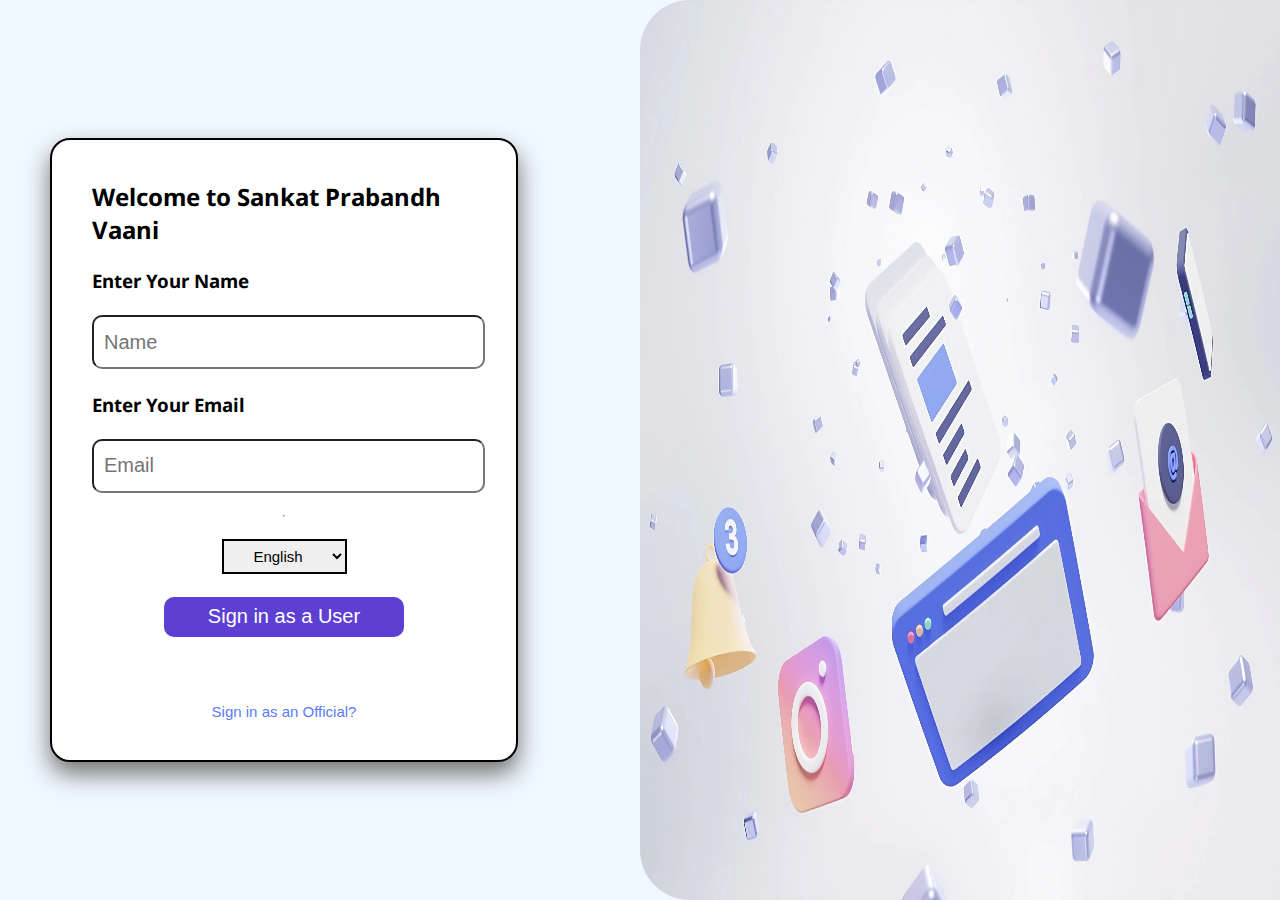
<file: index.html>
<!DOCTYPE html>
<html lang="en">

<head>
    <meta charset="UTF-8">
    <meta name="viewport" content="width=device-width, initial-scale=1.0">
    <link rel="stylesheet" href="css/login.css">
    <title>SPV</title>
</head>

<body>
    <div class="container" id="userLogin">
        <h2>Welcome to Sankat Prabandh Vaani</h1>
        <h3>Enter Your Name</h3>
        <input type="name" placeholder="Name" id="UnameInput">
        <h3>Enter Your Email</h3>
        <input type="email" placeholder="Email" id="UemailInput">
        <hr>
        <select name="Languages" id="languages">
            <option value="en">English</option>
            <option value="hi">हिंदी</option>
            <option value="tm">தமிழ்</option> 
          </select>
        <button id="UsignUser">Sign in as a User</button>
        <br>
        <button id="UsignOfficial">Sign in as an Official?</button>
        
    </div>
    <div class="container" id="OfficialLogin">
        <h2>Welcome to Sankat Prabandh Vaani</h1>
        <h3>Enter Your Name</h3>
        <input type="name" placeholder="Name" id="OnameInput">
        <h3>Enter Your Email</h3>
        <input type="email" placeholder="Email" id="OemailInput">
        <hr>
        <select name="Languages" id="languages">
            <option value="en">English</option>
            <option value="hi">हिंदी</option>
            <option value="tm">தமிழ்</option> 
          </select>
        <button id="OsignOfficial">Sign in as an Official</button>
        <br>
        <button id="OsignUser">Sign in as a User?</button>
    </div>
    <img src="assets/background-images/background.webp" alt="" id="imageP">
</body>
<script src="js/login.js"></script>

</html>
</file>
<file: css/login.css>
@import url('https://fonts.googleapis.com/css2?family=Noto+Sans:ital,wght@0,400;0,500;0,800;0,900;1,300&family=Nunito+Sans:ital,opsz,wght@0,6..12,200;0,6..12,300;0,6..12,400;1,6..12,200&family=Source+Code+Pro:ital,wght@0,200;0,400;0,500;0,800;0,900;1,400;1,500&display=swap');

/* font-family: 'Noto Sans', sans-serif;
font-family: 'Nunito Sans', sans-serif;
font-family: 'Source Code Pro', monospace */

*{
    margin: 0;
    padding: 0;
}
body{
    background-color: aliceblue;
    display: flex;
    justify-content: space-between;
    align-items: center;
    font-family: 'Noto Sans', sans-serif;
    height: 100vh;
    width: 100vw;
}

.container{
    width: 30vw;
    height: 60vh;
    border: 2px solid black;
    display: flex;
    flex-direction: column;
    justify-content: space-between;
    align-items: center;
    padding: 40px 40px;
    background-color: white;
    border-radius: 20px;
    box-shadow: 0 12px 24px rgb(114, 114, 114);

}
.container h3{
    align-self: flex-start;
}
input{
    height: 40px;
    width: 96%;
    border-radius: 10px;
    padding: 5px 10px;
    font-size: 20px;
    align-self: flex-start;
}

button{
    border: none;
    transition: .6s ease;
}

button:nth-of-type(1){
    height: 40px;
    width: 240px;
    border-radius: 10px;
    padding: 5px 10px;
    font-size: 20px;
    color: white;
    background-color: #5D3FD3;
}
button:nth-of-type(2){
    font-size: 15px;
    color: #5A7BFA ;
    background-color: white;
}

button:nth-of-type(1):hover{
    background-color: #4a21eb ;
}
button:nth-of-type(2):hover{
    color: rgb(54, 4, 253);
    cursor: pointer;
}

img{
    z-index: 2;
    height: 100vh;
    width: 50vw;
    border-radius: 50px 0 0 50px;
    transition: 0.4s ease-in-out;
}
.container:nth-of-type(1){
    position: relative;
    left: 50px;
}
.container:nth-of-type(2){
    display: none;
}

.moveLeft{
    transform: translateX(-50vw);
}

.language{
    font-size: 18px;
    cursor: pointer;
    height: 30px;
}
.language p:nth-last-of-type(1){
    display: block;
}
.language p:nth-last-of-type(2){
    display: block;
}
.language p:nth-last-of-type(3){
    display: block;
}.language p:nth-last-of-type(4){
    display: block;
}

select{
    height: 35px;
    width: 125px;
    text-align: center;
    font-size: 15px;
    padding: 0;
    border: 2px solid black;
}
</file>
